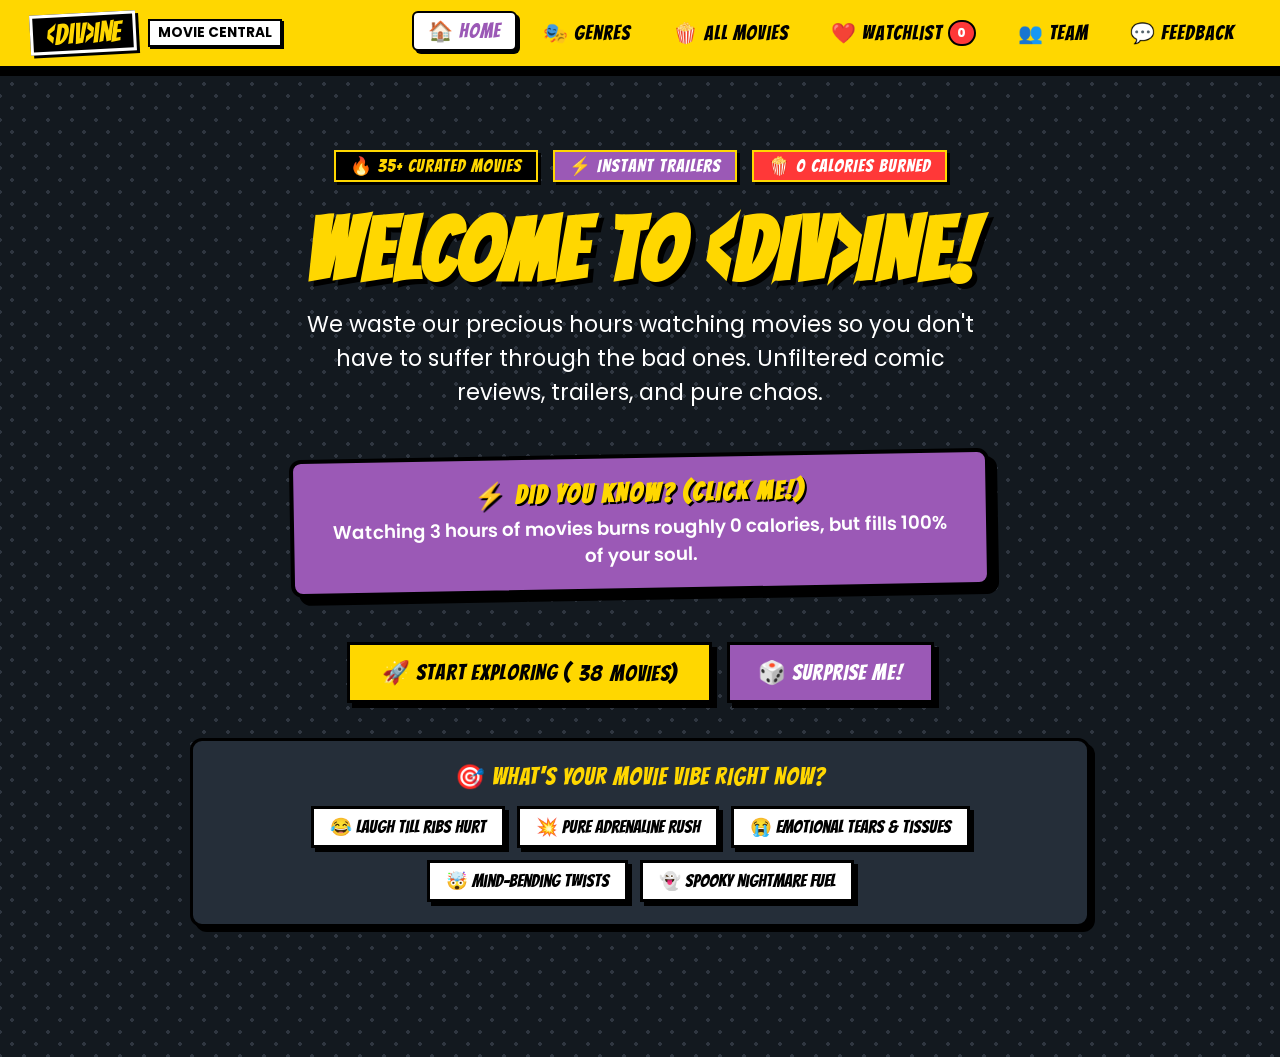
<file: index.html>
<!DOCTYPE html>
<html lang="en">
<head>
    <meta charset="UTF-8">
    <meta name="viewport" content="width=device-width, initial-scale=1.0">
    <meta name="description" content="<Div>ine - The Ultimate Pop-Art Comic Movie Discovery Experience. Find trailers, funny verdicts, and hand-picked movies across genres.">
    <title>&lt;Div&gt;ine - The Comic Movie Universe</title>
    
    <!-- External Modular Stylesheet -->
    <link rel="stylesheet" href="css/style.css">
    <link rel="icon" href="data:image/svg+xml,<svg xmlns=%22http://www.w3.org/2000/svg%22 viewBox=%220%22%3E<text y=%2226%22 font-size=%2228%22>🍿</text></svg>">
</head>
<body>

    <!-- ==========================================
         TOP NAVIGATION BAR
         ========================================== -->
    <nav class="comic-nav">
        <div class="logo-container" onclick="showPage('home')">
            <span class="logo-badge">&lt;Div&gt;ine</span>
            <span class="logo-sub">Movie Central</span>
        </div>

        <button class="mobile-menu-btn" onclick="toggleMobileMenu()" aria-label="Toggle navigation">
            ☰
        </button>

        <div class="nav-links">
            <button onclick="showPage('home')" data-page="home" class="active">🏠 Home</button>
            <button onclick="showPage('genre')" data-page="genre">🎭 Genres</button>
            <button onclick="filterMovies('All')" data-page="movies">🍿 All Movies</button>
            <button onclick="showPage('watchlist')" data-page="watchlist">
                ❤️ Watchlist <span id="nav-watchlist-count" class="nav-badge-count">0</span>
            </button>
            <button onclick="showPage('about')" data-page="about">👥 Team</button>
            <button onclick="showPage('feedback')" data-page="feedback">💬 Feedback</button>
        </div>
    </nav>

    <!-- ==========================================
         MAIN SINGLE PAGE APP CONTAINER
         ========================================== -->
    <div id="app">

        <!-- 1. HOME PAGE -->
        <section id="home" class="page-section active">
            <div class="hero">
                <div class="hero-badges-row">
                    <span class="comic-pill">🔥 35+ CURATED MOVIES</span>
                    <span class="comic-pill" style="background: var(--secondary); color:#fff;">⚡ INSTANT TRAILERS</span>
                    <span class="comic-pill" style="background: var(--accent-red); color:#fff;">🍿 0 CALORIES BURNED</span>
                </div>

                <h1 class="hero-title">WELCOME TO &lt;DIV&gt;INE!</h1>
                <p class="hero-subtitle">
                    We waste our precious hours watching movies so you don't have to suffer through the bad ones. Unfiltered comic reviews, trailers, and pure chaos.
                </p>

                <!-- Fun Fact Rotating Bubble -->
                <div class="fun-fact-container" onclick="rotateFunFact()" title="Click for another fun fact!">
                    <h3>⚡ DID YOU KNOW? (Click Me!)</h3>
                    <p id="hero-fun-fact" style="font-size: 1.15rem; font-weight: 600;">
                        Watching 3 hours of movies burns roughly 0 calories, but fills 100% of your soul.
                    </p>
                </div>

                <div style="margin-top: 30px; display: flex; justify-content: center; gap: 15px; flex-wrap: wrap;">
                    <button class="btn-comic" style="font-size: 1.4rem; padding: 14px 32px;" onclick="showPage('genre')">
                        🚀 Start Exploring (<span id="total-movies-count">35</span> Movies)
                    </button>
                    <button class="btn-comic btn-secondary" style="font-size: 1.4rem; padding: 14px 28px;" onclick="surpriseMeMovie()">
                        🎲 Surprise Me!
                    </button>
                </div>

                <!-- Mood Selector -->
                <div class="mood-selector-box">
                    <div class="mood-title">🎯 WHAT'S YOUR MOVIE VIBE RIGHT NOW?</div>
                    <div class="mood-chips">
                        <div class="mood-chip" onclick="filterByMood('laugh')">😂 Laugh till ribs hurt</div>
                        <div class="mood-chip" onclick="filterByMood('adrenaline')">💥 Pure Adrenaline Rush</div>
                        <div class="mood-chip" onclick="filterByMood('cry')">😭 Emotional Tears & Tissues</div>
                        <div class="mood-chip" onclick="filterByMood('mindblown')">🤯 Mind-Bending Twists</div>
                        <div class="mood-chip" onclick="filterByMood('spooky')">👻 Spooky Nightmare Fuel</div>
                    </div>
                </div>
            </div>
        </section>

        <!-- 2. GENRES PAGE -->
        <section id="genre" class="page-section">
            <h2 style="text-align: center; color: var(--primary); font-size: 3.2rem; margin-bottom: 8px;">
                PICK YOUR POISON 🧪
            </h2>
            <p style="text-align: center; font-size: 1.2rem; color: #fff; max-width: 600px; margin: 0 auto 30px;">
                Choose a genre to view hand-picked movies, hilarious verdicts, and trailers.
            </p>

            <div class="genre-grid">
                <div class="genre-card" onclick="filterMovies('Action')">
                    <span class="genre-count-badge" id="count-action">7</span>
                    <span class="genre-emoji">💥</span>
                    Action
                    <span class="genre-sub">(Explosions & High Octane)</span>
                </div>
                <div class="genre-card" onclick="filterMovies('Comedy')">
                    <span class="genre-count-badge" id="count-comedy">6</span>
                    <span class="genre-emoji">😂</span>
                    Comedy
                    <span class="genre-sub">(Haha Funni Memes)</span>
                </div>
                <div class="genre-card" onclick="filterMovies('Romance')">
                    <span class="genre-count-badge" id="count-romance">5</span>
                    <span class="genre-emoji">❤️</span>
                    Romance
                    <span class="genre-sub">(Lovey Dovey Crying)</span>
                </div>
                <div class="genre-card" onclick="filterMovies('Horror')">
                    <span class="genre-count-badge" id="count-horror">5</span>
                    <span class="genre-emoji">👻</span>
                    Horror
                    <span class="genre-sub">(Don't Look Behind You)</span>
                </div>
                <div class="genre-card" onclick="filterMovies('Superhero')">
                    <span class="genre-count-badge" id="count-superhero">5</span>
                    <span class="genre-emoji">🦸</span>
                    Superhero
                    <span class="genre-sub">(Spandex & City Demolition)</span>
                </div>
                <div class="genre-card" onclick="filterMovies('Sci-Fi')">
                    <span class="genre-count-badge" id="count-sci-fi">4</span>
                    <span class="genre-emoji">🚀</span>
                    Sci-Fi
                    <span class="genre-sub">(Black Holes & Red Pills)</span>
                </div>
                <div class="genre-card" onclick="filterMovies('Animation')">
                    <span class="genre-count-badge" id="count-animation">3</span>
                    <span class="genre-emoji">🎨</span>
                    Animation
                    <span class="genre-sub">(Pure Masterpieces)</span>
                </div>
                <div class="genre-card" onclick="filterMovies('Thriller')">
                    <span class="genre-count-badge" id="count-thriller">3</span>
                    <span class="genre-emoji">🔪</span>
                    Thriller
                    <span class="genre-sub">(Edge-Of-Your-Seat Whodunits)</span>
                </div>
            </div>

            <div style="text-align: center; margin-top: 40px;">
                <button class="btn-comic" style="font-size: 1.3rem;" onclick="filterMovies('All')">
                    👀 Or Browse All Movies Together
                </button>
            </div>
        </section>

        <!-- 3. MOVIES CATALOG PAGE -->
        <section id="movies" class="page-section">
            <div style="display: flex; justify-content: space-between; align-items: center; margin-bottom: 20px; flex-wrap: wrap; gap: 10px;">
                <button class="btn-comic btn-sm btn-secondary" onclick="showPage('genre')">
                    &larr; Back to Genres
                </button>
                <button class="btn-comic btn-sm" onclick="surpriseMeMovie()">
                    🎲 Random Movie Pick
                </button>
            </div>

            <h2 id="movie-header" style="color: var(--primary); font-size: 2.8rem; margin-bottom: 20px;">
                Movies
            </h2>

            <!-- Search & Filter Toolbar -->
            <div class="movies-toolbar">
                <div class="search-input-wrapper">
                    <span class="search-icon">🔍</span>
                    <input 
                        type="text" 
                        id="movie-search-input" 
                        placeholder="Search by title, director, actors, or keywords (Press '/' to focus)..." 
                        oninput="handleSearch(this.value)"
                    >
                </div>

                <div class="filter-controls-row">
                    <select class="comic-select" onchange="filterMovies(this.value)">
                        <option value="All">All Genres</option>
                        <option value="Action">Action</option>
                        <option value="Comedy">Comedy</option>
                        <option value="Romance">Romance</option>
                        <option value="Horror">Horror</option>
                        <option value="Superhero">Superhero</option>
                        <option value="Sci-Fi">Sci-Fi</option>
                        <option value="Animation">Animation</option>
                        <option value="Thriller">Thriller</option>
                    </select>

                    <select class="comic-select" onchange="handleSort(this.value)">
                        <option value="default">Sort by: Default</option>
                        <option value="rating-desc">Rating: Highest First ⭐</option>
                        <option value="year-desc">Year: Newest First 📅</option>
                        <option value="year-asc">Year: Oldest First 🕰️</option>
                        <option value="title-asc">Title: A &rarr; Z 🔤</option>
                    </select>
                </div>
            </div>

            <!-- Dynamic Movies Grid -->
            <div class="movie-grid" id="movie-container">
                <!-- Injected dynamically via JS -->
            </div>
        </section>

        <!-- 4. WATCHLIST PAGE -->
        <section id="watchlist" class="page-section">
            <h2 style="color: var(--primary); font-size: 2.8rem; margin-bottom: 6px;">
                ❤️ MY SAVED WATCHLIST (<span id="watchlist-page-count">0</span>)
            </h2>
            <p style="color: #fff; margin-bottom: 25px; font-size: 1.1rem;">
                Your personal stash of movies ready for your next movie marathon session. Saved in your browser!
            </p>

            <div class="movie-grid" id="watchlist-container">
                <!-- Injected dynamically via JS -->
            </div>
        </section>

        <!-- 5. ABOUT / TEAM PAGE -->
        <section id="about" class="page-section">
            <div class="team-container">
                <h2 class="team-header-tag">&lt;Div&gt;ine Team Dossier</h2>
                <p style="font-size: 1.1rem; font-style: italic; color: #555;">
                    "We code so we don't have to talk to people, and we watch movies so we don't have to think."
                </p>

                <!-- University Campus Photo -->
                <img 
                    src="assets/images/pu.jpg" 
                    alt="Presidency University Campus" 
                    class="university-banner"
                    onerror="this.onerror=null; this.src='pu.jpg';"
                >

                <h3 style="font-size: 1.8rem; margin-top: 15px; color: #000;">THE SQUAD (3CSE14)</h3>
                <div class="team-members-grid">
                    <div class="member-card">
                        <h4>Meer Mohammed Shoaib</h4>
                        <span class="member-role">👑 The Leader & Architect</span>
                        <p style="font-size: 0.9rem; color: #555; margin-top: 6px;">Visionary captain keeping the project alive and popcorn popping.</p>
                    </div>
                    <div class="member-card">
                        <h4>Mohommed Adil</h4>
                        <span class="member-role">💻 The Coder Extraordinaire</span>
                        <p style="font-size: 0.9rem; color: #555; margin-top: 6px;">Turning coffee into bug-free JavaScript and responsive CSS.</p>
                    </div>
                    <div class="member-card">
                        <h4>Nihaal R</h4>
                        <span class="member-role">⚔️ The Soldier</span>
                        <p style="font-size: 0.9rem; color: #555; margin-top: 6px;">Tackling edge cases, asset optimization, and quality assurance.</p>
                    </div>
                    <div class="member-card">
                        <h4>Shreyas Bharadwaj</h4>
                        <span class="member-role">🩹 The Healer</span>
                        <p style="font-size: 0.9rem; color: #555; margin-top: 6px;">Restoring broken tags, validating trailers, and morale boosting.</p>
                    </div>
                </div>

                <hr style="border: 2px dashed #000; margin: 25px 0;">
                <p><strong>Class:</strong> 3CSE14 (The cool, legendary batch)</p>
                <p><strong>Institution:</strong> Presidency University, Bengaluru</p>
                <p><strong>Coordinates:</strong> Itgalpur, Rajanakunte (A scenic expedition away from the city center)</p>
            </div>
        </section>

        <!-- 6. FEEDBACK PAGE -->
        <section id="feedback" class="page-section">
            <h2 style="text-align: center; color: var(--primary); font-size: 3rem; margin-bottom: 10px;">
                YELL AT US HERE 📣
            </h2>
            <p style="text-align: center; color: #fff; margin-bottom: 30px; font-size: 1.15rem;">
                Got movie suggestions, complaints, or love letters? Fire away below.
            </p>

            <div class="feedback-box">
                <form id="feedback-form" onsubmit="handleFeedbackSubmit(event)">
                    <label style="font-weight: 700; display: block; margin-bottom: 4px;">Rate your experience:</label>
                    <div class="star-rating-row" title="Click to rate">
                        <span onclick="setRating(1)">⭐</span>
                        <span onclick="setRating(2)">⭐</span>
                        <span onclick="setRating(3)">⭐</span>
                        <span onclick="setRating(4)">⭐</span>
                        <span onclick="setRating(5)">⭐</span>
                    </div>

                    <label style="font-weight: 700; display: block; margin-bottom: 4px;">Your Name:</label>
                    <input type="text" name="name" placeholder="E.g., Babu Bhaiya or Bruce Wayne" required>

                    <label style="font-weight: 700; display: block; margin-bottom: 4px;">Roll Number / Identity:</label>
                    <input type="text" name="roll" placeholder="20241CSE0..." required>

                    <label style="font-weight: 700; display: block; margin-bottom: 4px;">Feedback / Movie Request:</label>
                    <textarea name="message" rows="4" placeholder="Tell us how awesome we are, or request a movie we missed..." required></textarea>

                    <button type="submit" class="btn-comic" style="width: 100%; font-size: 1.4rem; padding: 14px; background: #000; color: #fff;">
                        🚀 SEND IT INTO THE VOID
                    </button>
                </form>

                <div id="feedback-history-list" class="feedback-history-list">
                    <!-- Dynamic feedback history -->
                </div>
            </div>
        </section>

    </div>

    <!-- ==========================================
         MODAL: YOUTUBE TRAILER PLAYER
         ========================================== -->
    <div id="trailer-modal" class="comic-modal-overlay">
        <div class="comic-modal-card">
            <div class="comic-modal-header">
                <h3 id="trailer-modal-title">Official Trailer</h3>
                <button class="modal-close-btn" onclick="closeTrailerModal()" title="Close (Esc)">✕</button>
            </div>
            <div class="comic-modal-body" style="padding: 15px;">
                <div class="video-responsive-wrap" id="trailer-video-container">
                    <!-- YouTube iframe injected here -->
                </div>
            </div>
        </div>
    </div>

    <!-- ==========================================
         MODAL: MOVIE QUICK DETAILS
         ========================================== -->
    <div id="detail-modal" class="comic-modal-overlay">
        <div class="comic-modal-card">
            <div class="comic-modal-header">
                <h3 id="detail-modal-title">Movie Details</h3>
                <button class="modal-close-btn" onclick="closeDetailModal()" title="Close (Esc)">✕</button>
            </div>
            <div class="comic-modal-body" id="detail-modal-body">
                <!-- Dynamic details injected here -->
            </div>
        </div>
    </div>

    <!-- Core Scripts -->
    <script src="js/movies-data.js"></script>
    <script src="js/app.js"></script>

</body>
</html>
</file>
<file: css/style.css>
/* ==========================================================================
   <Div>ine - The Pop-Art Comic Movie Experience
   Core Design System, Variables & Base Reset
   ========================================================================== */

@import url('https://fonts.googleapis.com/css2?family=Bangers&family=Poppins:wght@300;400;600;700;800&family=Comic+Neue:ital,wght@0,700;1,700&display=swap');

:root {
    /* Pop-Art Signature Palette */
    --primary: #FFD700;        /* Pop Art Electric Yellow */
    --primary-hover: #ffe44d;
    --secondary: #9b59b6;      /* Vivid Purple */
    --secondary-hover: #b07cc6;
    --accent-red: #ff3838;     /* Action Red */
    --accent-blue: #17c0eb;    /* Comic Cyan */
    --accent-green: #3ae374;   /* Pop Lime Green */
    --accent-orange: #ff9f1a;  /* Comic Orange */
    --dark: #1e272e;          /* Rich Ink Black/Slate */
    --darker: #13191f;        /* Deep Background */
    --light: #f5f6fa;         /* Comic Paper White */
    --gray: #718093;
    
    /* Neo-Brutalism Shadows & Borders */
    --border-thick: 3px solid #000000;
    --border-extra: 4px solid #000000;
    --shadow-hard: 5px 5px 0px #000000;
    --shadow-lg: 8px 8px 0px #000000;
    --shadow-xl: 12px 12px 0px #000000;
    --shadow-hover: 10px 10px 0px var(--secondary);
    --shadow-yellow: 8px 8px 0px var(--primary);
    
    /* Typography */
    --font-comic: 'Bangers', cursive;
    --font-fun: 'Comic Neue', cursive;
    --font-body: 'Poppins', sans-serif;
    
    --radius-sm: 6px;
    --radius-md: 12px;
    --radius-lg: 20px;
}

* {
    box-sizing: border-box;
    margin: 0;
    padding: 0;
}

html {
    scroll-behavior: smooth;
}

body {
    font-family: var(--font-body);
    background-color: var(--darker);
    background-image: 
        radial-gradient(#2f3640 10%, transparent 11%),
        radial-gradient(#2f3640 10%, transparent 11%);
    background-size: 24px 24px;
    background-position: 0 0, 12px 12px;
    color: var(--light);
    overflow-x: hidden;
    min-height: 100vh;
    display: flex;
    flex-direction: column;
}

/* Comic Book Headings */
h1, h2, h3, h4, .logo, .comic-text {
    font-family: var(--font-comic);
    letter-spacing: 2px;
    text-transform: uppercase;
    text-shadow: 2px 2px 0px #000000;
}
/* ==========================================================================
   Page Sections & Transitions (SPA Logic)
   ========================================================================== */
.page-section {
    display: none;
    padding: 30px 20px 80px;
    max-width: 1280px;
    width: 100%;
    margin: 0 auto;
    animation: comicPop 0.35s cubic-bezier(0.175, 0.885, 0.32, 1.275);
}

.page-section.active {
    display: block;
}

@keyframes comicPop {
    0% { transform: scale(0.92) translateY(10px); opacity: 0; }
    100% { transform: scale(1) translateY(0); opacity: 1; }
}

/* Comic Buttons & Action Links */
.btn-comic {
    display: inline-flex;
    align-items: center;
    justify-content: center;
    gap: 8px;
    background: var(--primary);
    color: #000000;
    font-family: var(--font-comic);
    font-size: 1.2rem;
    padding: 10px 20px;
    border: var(--border-thick);
    box-shadow: var(--shadow-hard);
    cursor: pointer;
    text-decoration: none;
    text-transform: uppercase;
    letter-spacing: 1px;
    transition: all 0.15s ease;
    user-select: none;
}

.btn-comic:hover {
    transform: translate(-3px, -3px);
    box-shadow: var(--shadow-lg);
    background: var(--primary-hover);
}

.btn-comic:active {
    transform: translate(2px, 2px);
    box-shadow: 2px 2px 0px #000;
}

.btn-comic.btn-secondary {
    background: var(--secondary);
    color: #ffffff;
}

.btn-comic.btn-secondary:hover {
    background: var(--secondary-hover);
}

.btn-comic.btn-danger {
    background: var(--accent-red);
    color: #ffffff;
}

.btn-comic.btn-sm {
    font-size: 0.95rem;
    padding: 6px 14px;
}
/* ==========================================================================
   Navigation Bar & Header
   ========================================================================== */
nav.comic-nav {
    background: var(--primary);
    padding: 12px 30px;
    display: flex;
    justify-content: space-between;
    align-items: center;
    border-bottom: var(--border-extra);
    box-shadow: 0px 6px 0px #000;
    position: sticky;
    top: 0;
    z-index: 1000;
}

.logo-container {
    display: flex;
    align-items: center;
    gap: 12px;
    cursor: pointer;
    text-decoration: none;
}

.logo-badge {
    background: #000;
    color: var(--primary);
    font-family: var(--font-comic);
    font-size: 1.8rem;
    padding: 2px 12px;
    border: 3px solid #fff;
    box-shadow: 3px 3px 0px #000;
    transform: rotate(-3deg);
    display: inline-block;
}

.logo-sub {
    font-size: 0.85rem;
    font-weight: 700;
    color: #000;
    background: #fff;
    padding: 2px 8px;
    border: 2px solid #000;
    box-shadow: 2px 2px 0px #000;
    text-transform: uppercase;
}

.nav-links {
    display: flex;
    align-items: center;
    gap: 10px;
}

.nav-links button {
    background: transparent;
    border: 2px solid transparent;
    font-family: var(--font-comic);
    font-size: 1.25rem;
    padding: 6px 14px;
    cursor: pointer;
    color: #000;
    letter-spacing: 1px;
    transition: all 0.2s ease;
    border-radius: var(--radius-sm);
    display: inline-flex;
    align-items: center;
    gap: 6px;
}

.nav-links button:hover,
.nav-links button.active {
    background: #ffffff;
    border-color: #000000;
    box-shadow: 3px 3px 0px #000000;
    transform: translateY(-2px);
    color: var(--secondary);
}

.nav-badge-count {
    background: var(--accent-red);
    color: #fff;
    font-family: var(--font-body);
    font-weight: 800;
    font-size: 0.75rem;
    padding: 2px 7px;
    border-radius: 999px;
    border: 2px solid #000;
}

.mobile-menu-btn {
    display: none;
    background: #000;
    color: var(--primary);
    border: 2px solid #fff;
    padding: 8px 12px;
    font-size: 1.4rem;
    cursor: pointer;
    box-shadow: 2px 2px 0px #000;
}
/* ==========================================================================
   Hero Section, Fun Fact & Mood Bar
   ========================================================================== */
.hero {
    text-align: center;
    padding: 50px 10px 40px;
    position: relative;
}

.hero-title {
    font-size: clamp(3rem, 8vw, 5.5rem);
    color: var(--primary);
    text-shadow: 5px 5px 0px #000;
    line-height: 1;
    margin-bottom: 12px;
}

.hero-subtitle {
    font-size: clamp(1.1rem, 2.5vw, 1.4rem);
    color: #ffffff;
    max-width: 680px;
    margin: 0 auto 25px;
    font-weight: 400;
}

.hero-badges-row {
    display: flex;
    justify-content: center;
    gap: 15px;
    flex-wrap: wrap;
    margin-bottom: 25px;
}

.comic-pill {
    background: #000000;
    color: var(--primary);
    border: 2px solid var(--primary);
    font-family: var(--font-comic);
    font-size: 1.1rem;
    padding: 4px 14px;
    box-shadow: 3px 3px 0px #000;
    letter-spacing: 1px;
}

.fun-fact-container {
    background: var(--secondary);
    color: #ffffff;
    padding: 20px 30px;
    border-radius: var(--radius-md);
    display: inline-block;
    max-width: 700px;
    margin: 20px auto;
    border: var(--border-extra);
    box-shadow: var(--shadow-lg);
    position: relative;
    transform: rotate(-1deg);
    transition: transform 0.2s ease;
}

.fun-fact-container:hover {
    transform: rotate(0deg) scale(1.02);
}

.fun-fact-container h3 {
    color: var(--primary);
    margin-bottom: 6px;
    font-size: 1.6rem;
}

.mood-selector-box {
    margin: 35px auto 10px;
    background: #252e39;
    padding: 22px 25px;
    border: var(--border-thick);
    box-shadow: var(--shadow-hard);
    border-radius: var(--radius-md);
    max-width: 900px;
}

.mood-title {
    font-family: var(--font-comic);
    font-size: 1.5rem;
    color: var(--primary);
    margin-bottom: 15px;
    text-align: center;
    letter-spacing: 1px;
}

.mood-chips {
    display: flex;
    justify-content: center;
    gap: 12px;
    flex-wrap: wrap;
}

.mood-chip {
    background: #ffffff;
    color: #000000;
    font-family: var(--font-comic);
    font-size: 1.1rem;
    padding: 8px 16px;
    border: var(--border-thick);
    box-shadow: 4px 4px 0px #000;
    cursor: pointer;
    transition: all 0.15s ease;
    user-select: none;
}

.mood-chip:hover {
    transform: translate(-3px, -3px);
    box-shadow: 7px 7px 0px var(--primary);
    background: var(--primary);
}
/* ==========================================================================
   Genre Cards & Interactive Grid
   ========================================================================== */
.genre-grid {
    display: grid;
    grid-template-columns: repeat(auto-fill, minmax(210px, 1fr));
    gap: 22px;
    margin-top: 30px;
}

.genre-card {
    background: #ffffff;
    color: #000000;
    padding: 24px 18px;
    text-align: center;
    border: var(--border-extra);
    box-shadow: var(--shadow-lg);
    cursor: pointer;
    transition: all 0.2s cubic-bezier(0.175, 0.885, 0.32, 1.275);
    font-family: var(--font-comic);
    font-size: 1.6rem;
    position: relative;
    border-radius: var(--radius-sm);
    display: flex;
    flex-direction: column;
    justify-content: center;
    align-items: center;
    min-height: 140px;
}

.genre-card .genre-emoji {
    font-size: 2.2rem;
    margin-bottom: 6px;
    transition: transform 0.2s ease;
}

.genre-card .genre-sub {
    font-size: 0.85rem;
    font-family: var(--font-body);
    font-weight: 600;
    color: #4b4b4b;
    margin-top: 4px;
}

.genre-card .genre-count-badge {
    position: absolute;
    top: -10px;
    right: -10px;
    background: var(--accent-red);
    color: #ffffff;
    font-family: var(--font-comic);
    font-size: 0.95rem;
    padding: 2px 8px;
    border: 2px solid #000;
    box-shadow: 2px 2px 0px #000;
    border-radius: 999px;
}

.genre-card:hover {
    transform: translate(-6px, -6px) rotate(-1deg);
    box-shadow: var(--shadow-hover);
    background: var(--primary);
}

.genre-card:hover .genre-emoji {
    transform: scale(1.25) rotate(5deg);
}

.genre-card:active {
    transform: translate(2px, 2px);
    box-shadow: 3px 3px 0px #000;
}
/* ==========================================================================
   Movie Cards, Filter Toolbar & Grid System
   ========================================================================== */
.movies-toolbar {
    background: #1e272e;
    border: var(--border-extra);
    box-shadow: var(--shadow-hard);
    padding: 18px 22px;
    margin-bottom: 30px;
    display: flex;
    flex-wrap: wrap;
    gap: 15px;
    align-items: center;
    justify-content: space-between;
}

.search-input-wrapper {
    flex: 1 1 300px;
    position: relative;
}

.search-input-wrapper input {
    width: 100%;
    padding: 12px 18px 12px 42px;
    background: #ffffff;
    border: var(--border-thick);
    color: #000000;
    font-size: 1rem;
    font-weight: 600;
    box-shadow: 3px 3px 0px #000;
    border-radius: var(--radius-sm);
    margin: 0;
}

.search-input-wrapper .search-icon {
    position: absolute;
    left: 14px;
    top: 50%;
    transform: translateY(-50%);
    font-size: 1.2rem;
    color: #000000;
    pointer-events: none;
}

.filter-controls-row {
    display: flex;
    align-items: center;
    gap: 12px;
    flex-wrap: wrap;
}

.comic-select {
    padding: 10px 14px;
    background: #ffffff;
    border: var(--border-thick);
    color: #000000;
    font-family: var(--font-comic);
    font-size: 1.05rem;
    box-shadow: 3px 3px 0px #000;
    cursor: pointer;
}

.movie-grid {
    display: grid;
    grid-template-columns: repeat(auto-fill, minmax(260px, 1fr));
    gap: 28px;
}

.movie-card {
    background: #ffffff;
    color: #000000;
    border: var(--border-extra);
    border-radius: var(--radius-sm);
    overflow: hidden;
    position: relative;
    box-shadow: var(--shadow-hard);
    transition: all 0.25s cubic-bezier(0.175, 0.885, 0.32, 1.275);
    display: flex;
    flex-direction: column;
}

.movie-card:hover {
    transform: translateY(-6px);
    box-shadow: var(--shadow-xl);
}

.movie-poster-wrap {
    position: relative;
    width: 100%;
    height: 360px;
    background: #000000;
    overflow: hidden;
    border-bottom: var(--border-thick);
}

.movie-poster-wrap img {
    width: 100%;
    height: 100%;
    object-fit: cover;
    transition: transform 0.3s ease;
}

.movie-card:hover .movie-poster-wrap img {
    transform: scale(1.05);
}

.movie-rating-badge {
    position: absolute;
    top: 12px;
    left: 12px;
    background: var(--primary);
    color: #000000;
    font-family: var(--font-comic);
    font-size: 1rem;
    padding: 4px 10px;
    border: 2px solid #000;
    box-shadow: 2px 2px 0px #000;
    z-index: 2;
}

.movie-year-badge {
    position: absolute;
    top: 12px;
    right: 12px;
    background: #000000;
    color: #ffffff;
    font-family: var(--font-comic);
    font-size: 0.95rem;
    padding: 3px 8px;
    border: 2px solid #fff;
    box-shadow: 2px 2px 0px #000;
    z-index: 2;
}

.watchlist-btn {
    position: absolute;
    bottom: 12px;
    right: 12px;
    background: #ffffff;
    border: 2px solid #000;
    border-radius: 50%;
    width: 40px;
    height: 40px;
    display: flex;
    align-items: center;
    justify-content: center;
    cursor: pointer;
    font-size: 1.3rem;
    box-shadow: 3px 3px 0px #000;
    transition: all 0.15s ease;
    z-index: 5;
}

.watchlist-btn:hover {
    transform: scale(1.15);
    background: var(--accent-red);
    color: #ffffff;
}

.watchlist-btn.bookmarked {
    background: var(--accent-red);
    color: #ffffff;
}

.movie-info {
    padding: 16px;
    display: flex;
    flex-direction: column;
    flex: 1;
}

.movie-info h3 {
    font-size: 1.4rem;
    margin-bottom: 6px;
    color: #000000;
    letter-spacing: 1px;
}

.funny-caption {
    font-size: 0.92rem;
    color: var(--secondary);
    font-style: italic;
    font-weight: 700;
    margin-bottom: 15px;
    display: block;
    line-height: 1.35;
    flex: 1;
}

.movie-card-actions {
    display: flex;
    gap: 8px;
    margin-top: auto;
}

.movie-card-actions button,
.movie-card-actions a {
    flex: 1;
}
/* ==========================================================================
   Modals: Trailer Player, Movie Details & Surprise Roulette
   ========================================================================== */
.comic-modal-overlay {
    position: fixed;
    top: 0;
    left: 0;
    width: 100%;
    height: 100%;
    background: rgba(0, 0, 0, 0.85);
    display: none;
    align-items: center;
    justify-content: center;
    z-index: 9999;
    padding: 20px;
    backdrop-filter: blur(4px);
}

.comic-modal-overlay.active {
    display: flex;
}

.comic-modal-card {
    background: #ffffff;
    color: #000000;
    border: var(--border-extra);
    box-shadow: var(--shadow-xl);
    max-width: 800px;
    width: 100%;
    border-radius: var(--radius-md);
    position: relative;
    overflow: hidden;
    animation: comicPop 0.3s cubic-bezier(0.175, 0.885, 0.32, 1.275);
}

.comic-modal-header {
    background: var(--primary);
    padding: 14px 20px;
    border-bottom: var(--border-thick);
    display: flex;
    justify-content: space-between;
    align-items: center;
}

.comic-modal-header h3 {
    margin: 0;
    font-size: 1.5rem;
    color: #000000;
}

.modal-close-btn {
    background: #000000;
    color: #ffffff;
    border: 2px solid #ffffff;
    width: 34px;
    height: 34px;
    display: flex;
    align-items: center;
    justify-content: center;
    cursor: pointer;
    font-weight: 900;
    font-size: 1.1rem;
    box-shadow: 2px 2px 0px #000;
    transition: all 0.15s ease;
}

.modal-close-btn:hover {
    background: var(--accent-red);
    transform: rotate(90deg);
}

.comic-modal-body {
    padding: 20px;
    max-height: 80vh;
    overflow-y: auto;
}

.video-responsive-wrap {
    position: relative;
    padding-bottom: 56.25%;
    height: 0;
    overflow: hidden;
    background: #000000;
    border: var(--border-thick);
    box-shadow: var(--shadow-hard);
}

.video-responsive-wrap iframe {
    position: absolute;
    top: 0;
    left: 0;
    width: 100%;
    height: 100%;
    border: 0;
}

/* Detail Modal Content */
.movie-modal-grid {
    display: grid;
    grid-template-columns: 240px 1fr;
    gap: 20px;
}

@media (max-width: 640px) {
    .movie-modal-grid {
        grid-template-columns: 1fr;
    }
}

.modal-poster {
    width: 100%;
    height: 330px;
    object-fit: cover;
    border: var(--border-thick);
    box-shadow: var(--shadow-hard);
}

.modal-info-column {
    display: flex;
    flex-direction: column;
    gap: 12px;
}

.modal-pill-tag {
    display: inline-block;
    background: var(--secondary);
    color: #ffffff;
    font-family: var(--font-comic);
    padding: 3px 10px;
    border: 2px solid #000;
    font-size: 0.95rem;
    margin-right: 6px;
}

.verdict-box {
    background: #fffde7;
    border-left: 6px solid var(--primary);
    padding: 12px 14px;
    font-family: var(--font-fun);
    font-size: 1.05rem;
    font-weight: 700;
    color: #2c3e50;
    box-shadow: 2px 2px 0px rgba(0,0,0,0.1);
}
/* ==========================================================================
   Feedback, Team/About Page & Toast Notifications
   ========================================================================== */
.team-container {
    background: #ffffff;
    color: #000000;
    padding: 35px;
    border: var(--border-extra);
    border-radius: var(--radius-md);
    box-shadow: var(--shadow-xl);
    max-width: 900px;
    margin: 0 auto;
}

.team-header-tag {
    color: var(--secondary);
    font-size: 2.5rem;
    margin-bottom: 8px;
}

.university-banner {
    width: 100%;
    height: 280px;
    object-fit: cover;
    border: var(--border-thick);
    box-shadow: var(--shadow-hard);
    margin: 20px 0;
    border-radius: var(--radius-sm);
}

.team-members-grid {
    display: grid;
    grid-template-columns: repeat(auto-fit, minmax(200px, 1fr));
    gap: 16px;
    margin: 25px 0;
}

.member-card {
    background: #f8f9fa;
    border: var(--border-thick);
    box-shadow: 4px 4px 0px #000;
    padding: 16px;
    border-radius: var(--radius-sm);
    transition: transform 0.2s ease;
}

.member-card:hover {
    transform: translateY(-4px);
    box-shadow: 6px 6px 0px var(--primary);
    background: #fffde7;
}

.member-card h4 {
    color: #000;
    font-size: 1.25rem;
    margin-bottom: 4px;
}

.member-card .member-role {
    font-family: var(--font-comic);
    font-size: 1.1rem;
    color: var(--secondary);
    display: block;
}

/* Feedback Section */
.feedback-box {
    max-width: 650px;
    margin: 0 auto;
    background: var(--primary);
    padding: 35px;
    border: var(--border-extra);
    box-shadow: var(--shadow-xl);
    color: #000000;
    border-radius: var(--radius-md);
}

.star-rating-row {
    display: flex;
    gap: 8px;
    margin-bottom: 16px;
    font-size: 2rem;
    cursor: pointer;
}

.feedback-history-list {
    margin-top: 30px;
    display: flex;
    flex-direction: column;
    gap: 14px;
}

.feedback-item-card {
    background: #ffffff;
    border: var(--border-thick);
    padding: 14px 18px;
    box-shadow: 3px 3px 0px #000;
}

/* Toast Notification */
.comic-toast {
    position: fixed;
    bottom: 25px;
    right: 25px;
    background: var(--primary);
    color: #000000;
    font-family: var(--font-comic);
    font-size: 1.2rem;
    padding: 14px 22px;
    border: var(--border-extra);
    box-shadow: var(--shadow-lg);
    z-index: 10000;
    transform: translateY(100px);
    opacity: 0;
    transition: all 0.3s cubic-bezier(0.175, 0.885, 0.32, 1.275);
    display: flex;
    align-items: center;
    gap: 10px;
}

.comic-toast.show {
    transform: translateY(0);
    opacity: 1;
}

/* Responsive Rules */
@media (max-width: 768px) {
    nav.comic-nav {
        padding: 10px 18px;
    }
    .nav-links {
        display: none;
        flex-direction: column;
        width: 100%;
        position: absolute;
        top: 100%;
        left: 0;
        background: var(--primary);
        border-bottom: var(--border-extra);
        padding: 15px 0;
    }
    .nav-links.mobile-open {
        display: flex;
    }
    .mobile-menu-btn {
        display: block;
    }
}
</file>
